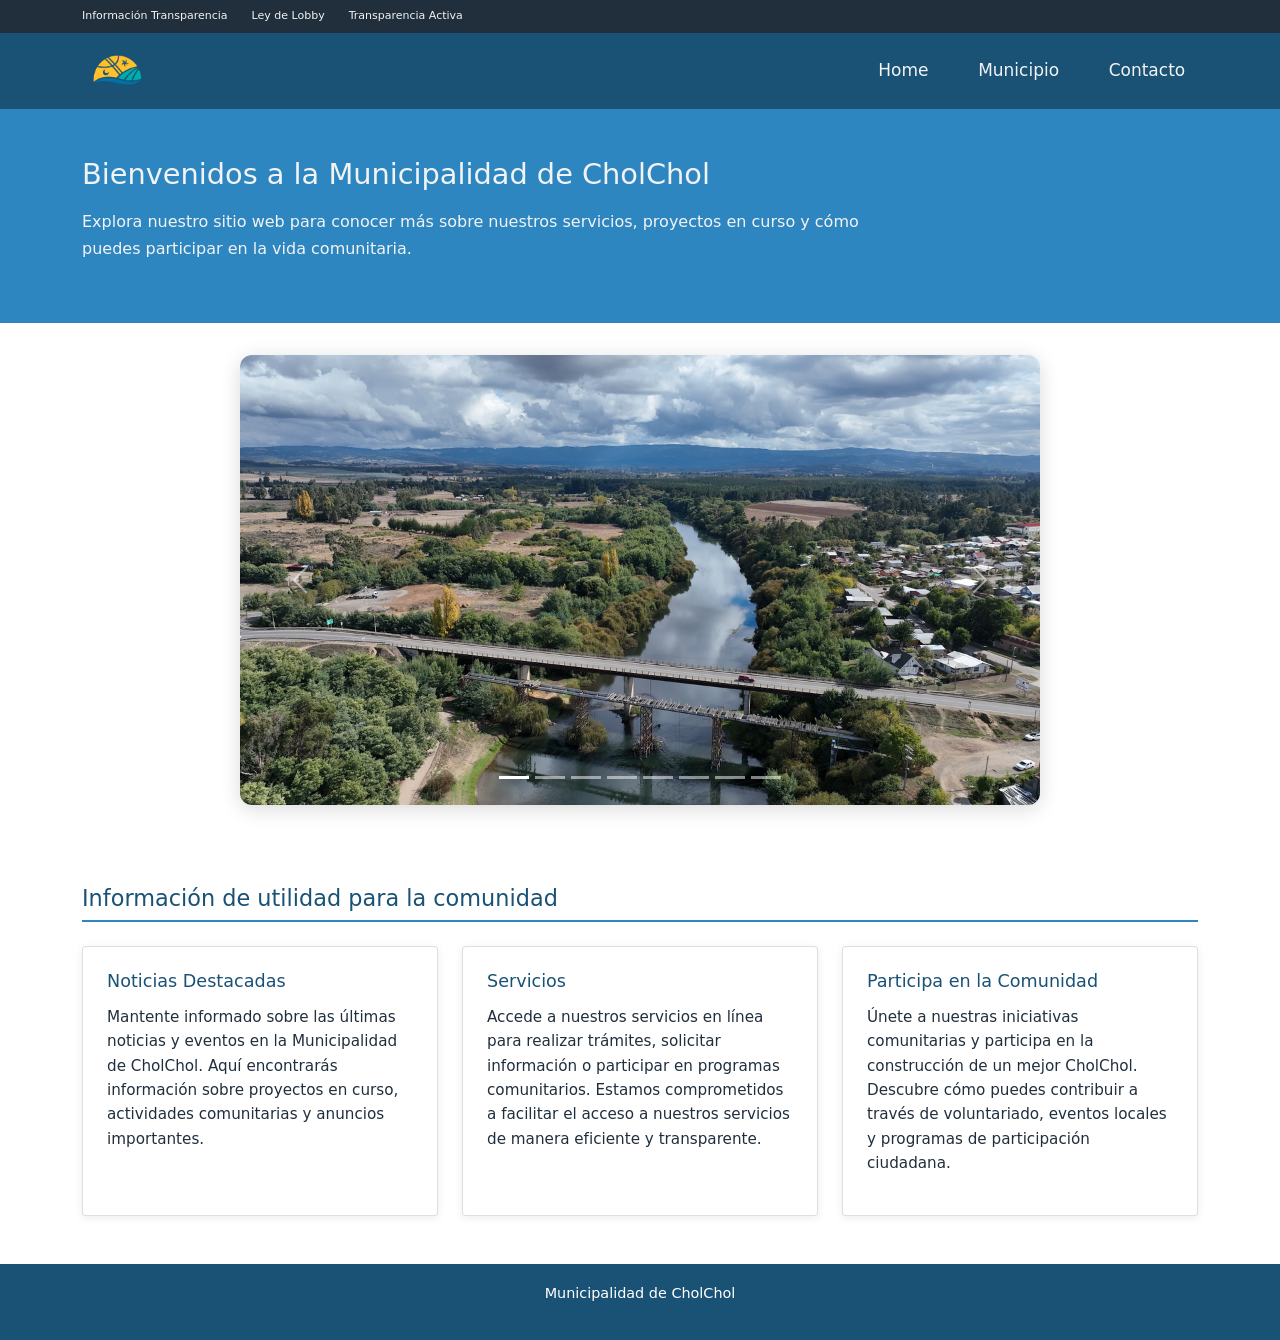
<file: index.html>
<!DOCTYPE html>
<html lang="es">
<head>
    <meta charset="UTF-8">
    <meta name="viewport" content="width=device-width, initial-scale=1.0">
    <meta name="description" content="Página web oficial de la Ilustre Municipalidad de CholChol">
    <title>Municipalidad CholChol</title>

    <link rel="stylesheet" href="style/style.css">
    <link rel="stylesheet" href="style/style_bootstrap.css">
</head>
<body>

    <header>
        <!-- Nav anexos -->
        <nav class="navBar_anexos">
            <div class="container">
                <a href="https://www.infotransparencia.cl/INSTITUCION/MU045" target="_blank" rel="noopener">Información Transparencia</a>
                <a href="https://www.leylobby.gob.cl/instituciones/MU045/cargos-pasivos?todos=1" target="_blank" rel="noopener">Ley de Lobby</a>
                <a href="https://www.portaltransparencia.cl/PortalPdT/directorio-de-organismos-regulados/?org=MU045" target="_blank" rel="noopener">Transparencia Activa</a>
            </div>
        </nav>

        <!-- Nav principal -->
        <nav class="navBar">
            <div class="container navBar__inner">
                <img src="img/logo_Cholchol.png" alt="Logo de la Municipalidad de CholChol" class="logo">
                <div class="navBar__links">
                    <a href="index.html">Home</a>
                    <a href="municipio.html">Municipio</a>
                    <a href="contacto.html">Contacto</a>
                </div>
            </div>
        </nav>
    </header>

    <main>

        <!-- Sección de bienvenida -->
        <section class="bienvenida">
            <div class="container">
                <h1>Bienvenidos a la Municipalidad de CholChol</h1>
                <p>Explora nuestro sitio web para conocer más sobre nuestros servicios, proyectos en curso y cómo puedes participar en la vida comunitaria.</p>
            </div>
        </section>

        <!-- Carrusel Bootstrap 5 -->
        <div class="carousel-wrapper">
            <div id="carouselExampleIndicators" class="carousel slide" data-bs-ride="carousel">
                <div class="carousel-indicators">
                    <button type="button" data-bs-target="#carouselExampleIndicators" data-bs-slide-to="0" class="active" aria-current="true" aria-label="Slide 1"></button>
                    <button type="button" data-bs-target="#carouselExampleIndicators" data-bs-slide-to="1" aria-label="Slide 2"></button>
                    <button type="button" data-bs-target="#carouselExampleIndicators" data-bs-slide-to="2" aria-label="Slide 3"></button>
                    <button type="button" data-bs-target="#carouselExampleIndicators" data-bs-slide-to="3" aria-label="Slide 4"></button>
                    <button type="button" data-bs-target="#carouselExampleIndicators" data-bs-slide-to="4" aria-label="Slide 5"></button>
                    <button type="button" data-bs-target="#carouselExampleIndicators" data-bs-slide-to="5" aria-label="Slide 6"></button>
                    <button type="button" data-bs-target="#carouselExampleIndicators" data-bs-slide-to="6" aria-label="Slide 7"></button>
                    <button type="button" data-bs-target="#carouselExampleIndicators" data-bs-slide-to="7" aria-label="Slide 8"></button>
                </div>

                <div class="carousel-inner">
                    <div class="carousel-item active">
                        <img class="d-block w-100" src="img/IMG1.jpg" alt="Imagen de CholChol 1">
                    </div>
                    <div class="carousel-item">
                        <img class="d-block w-100" src="img/IMG2.png" alt="Imagen de CholChol 2">
                    </div>
                    <div class="carousel-item">
                        <img class="d-block w-100" src="img/IMG3.jpg" alt="Imagen de CholChol 3">
                    </div>
                    <div class="carousel-item">
                        <img class="d-block w-100" src="img/IMG4.jpg" alt="Imagen de CholChol 4">
                    </div>
                    <div class="carousel-item">
                        <img class="d-block w-100" src="img/IMG5.jpg" alt="Imagen de CholChol 5">
                    </div>
                    <div class="carousel-item">
                        <img class="d-block w-100" src="img/IMG6.jpg" alt="Imagen de CholChol 6">
                    </div>
                    <div class="carousel-item">
                        <img class="d-block w-100" src="img/IMG7.jpg" alt="Imagen de CholChol 7">
                    </div>
                    <div class="carousel-item">
                        <img class="d-block w-100" src="img/IMG8.jpg" alt="Imagen de CholChol 8">
                    </div>
                </div>

                <button class="carousel-control-prev" type="button" data-bs-target="#carouselExampleIndicators" data-bs-slide="prev">
                    <span class="carousel-control-prev-icon" aria-hidden="true"></span>
                    <span class="visually-hidden">Anterior</span>
                </button>
                <button class="carousel-control-next" type="button" data-bs-target="#carouselExampleIndicators" data-bs-slide="next">
                    <span class="carousel-control-next-icon" aria-hidden="true"></span>
                    <span class="visually-hidden">Siguiente</span>
                </button>
            </div>
        </div>

        <!-- Sección de tarjetas -->
        <section class="seccion-cards">
            <div class="container">
                <h2 class="seccion-cards__titulo">Información de utilidad para la comunidad</h2>

                <div class="cards">

                    <div class="card">
                        <a href="noticias.html"></a>
                        <h3>Noticias Destacadas</h3>
                        <p>Mantente informado sobre las últimas noticias y eventos en la Municipalidad de CholChol. Aquí encontrarás información sobre proyectos en curso, actividades comunitarias y anuncios importantes.</p>
                    </div>

                    <div class="card">
                        <a href="servicios.html"></a>
                        <h3>Servicios</h3>
                        <p>Accede a nuestros servicios en línea para realizar trámites, solicitar información o participar en programas comunitarios. Estamos comprometidos a facilitar el acceso a nuestros servicios de manera eficiente y transparente.</p>
                    </div>

                    <div class="card">
                        <a href="participa.html"></a>
                        <h3>Participa en la Comunidad</h3>
                        <p>Únete a nuestras iniciativas comunitarias y participa en la construcción de un mejor CholChol. Descubre cómo puedes contribuir a través de voluntariado, eventos locales y programas de participación ciudadana.</p>
                    </div>

                </div>
            </div>
        </section>

    </main>

    <footer>
        <div class="container">
            <p> Municipalidad de CholChol</p>
        </div>
    </footer>

    <script src="https://cdn.jsdelivr.net/npm/bootstrap@5.3.0/dist/js/bootstrap.bundle.min.js"></script>
</body>
</html>
</file>
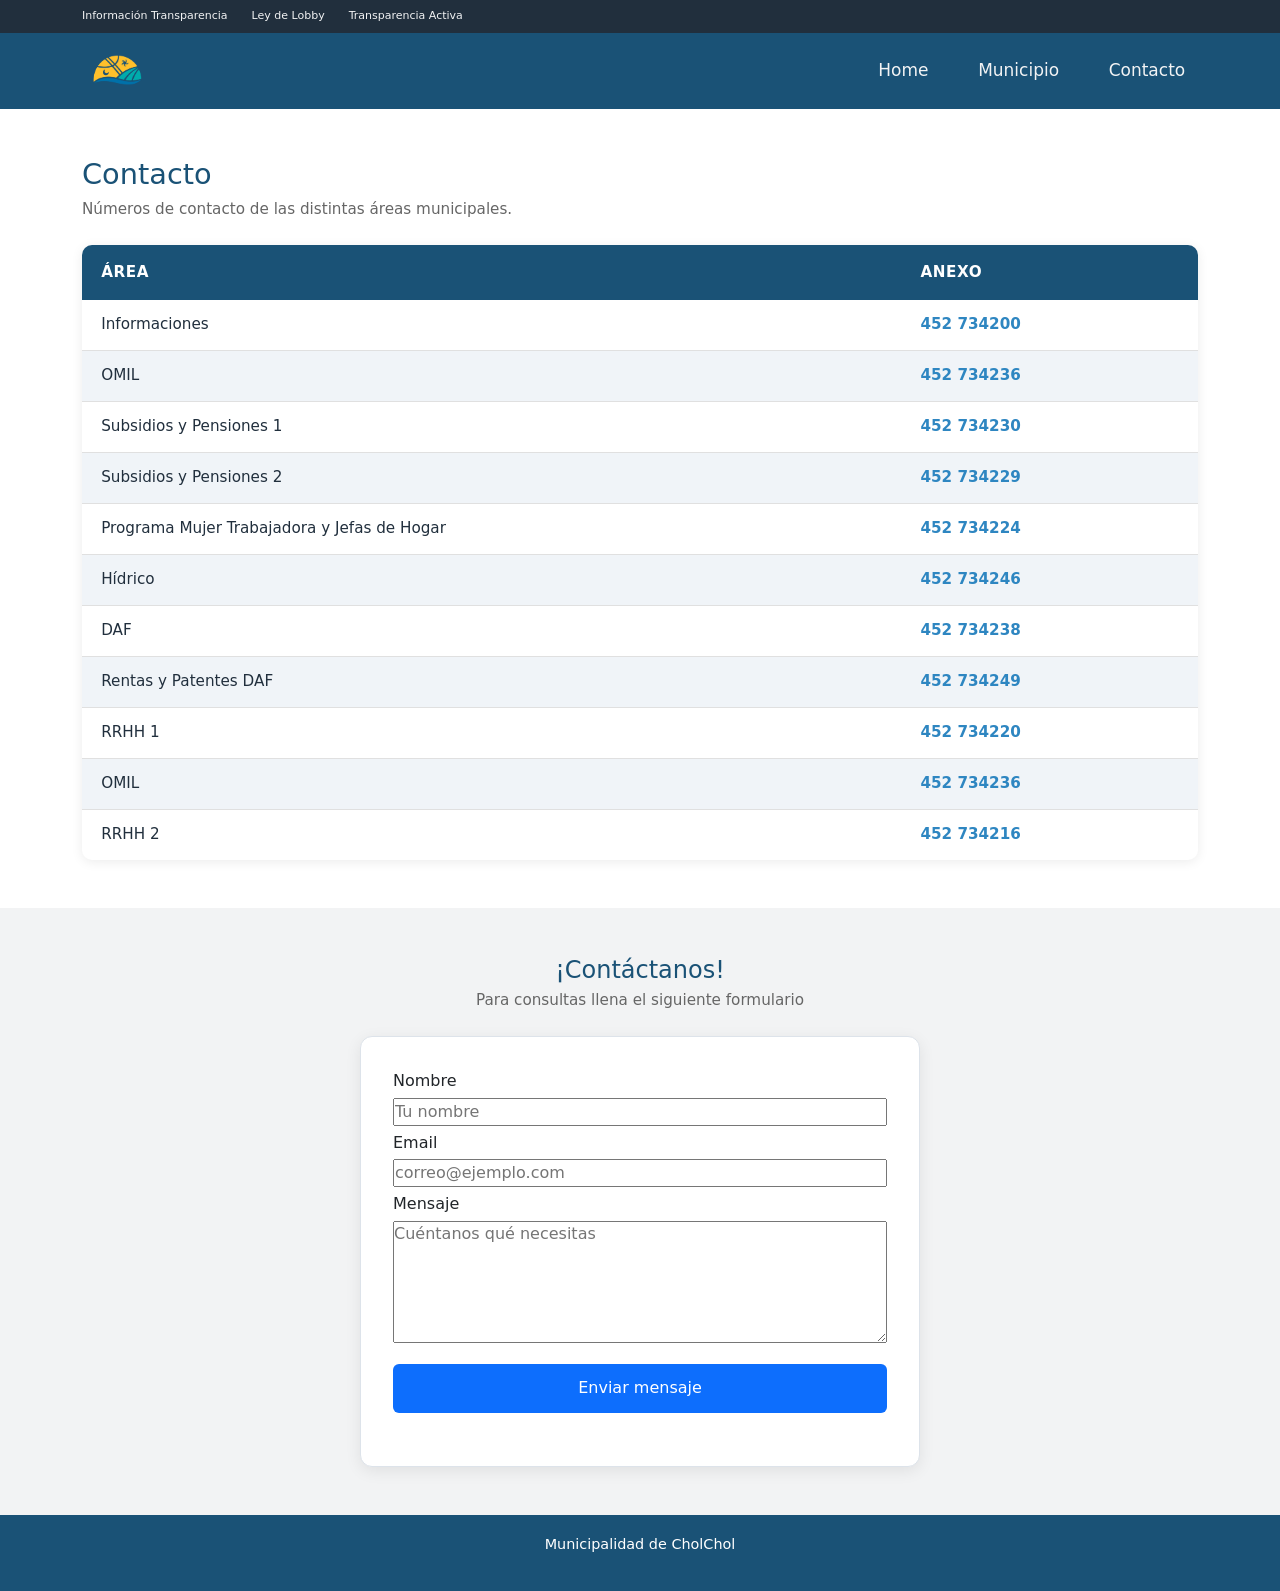
<file: contacto.html>
<!DOCTYPE html>
<html lang="es">
<head>
    <meta charset="UTF-8">
    <meta name="viewport" content="width=device-width, initial-scale=1.0">
    <meta name="description" content="Página web oficial de la Ilustre Municipalidad de CholChol">
    <title>Contacto — Municipalidad CholChol</title>

    <link rel="stylesheet" href="style/style.css">
    <link rel="stylesheet" href="style/style_bootstrap.css">
</head>
<body>

    <header>
        <!-- Nav_anexos -->
        <nav class="navBar_anexos">
            <div class="container">
                <a href="https://www.infotransparencia.cl/INSTITUCION/MU045" target="_blank" rel="noopener">Información Transparencia</a>
                <a href="https://www.leylobby.gob.cl/instituciones/MU045/cargos-pasivos?todos=1" target="_blank" rel="noopener">Ley de Lobby</a>
                <a href="https://www.portaltransparencia.cl/PortalPdT/directorio-de-organismos-regulados/?org=MU045" target="_blank" rel="noopener">Transparencia Activa</a>
            </div>
        </nav>

        <!-- Nav principal -->
        <nav class="navBar">
            <div class="container navBar__inner">
                <img src="img/logo_Cholchol.png" alt="Logo de la Municipalidad de CholChol" class="logo">
                <div class="navBar__links">
                    <a href="index.html">Home</a>
                    <a href="municipio.html">Municipio</a>
                    <a href="contacto.html">Contacto</a>
                </div>
            </div>
        </nav>
    </header>

    <!-- Main -->

    <main>

        <!-- Anexos -->
        <section class="contacto">
            <div class="container">

                <h1>Contacto</h1>
                <p>Números de contacto de las distintas áreas municipales.</p>

                <table>
                    <thead>
                        <tr>
                            <th>Área</th>
                            <th>Anexo</th>
                        </tr>
                    </thead>
                    <tbody>
                        <tr>
                            <td>Informaciones</td>
                            <td>452 734200</td>
                        </tr>
                        <tr>
                            <td>OMIL</td>
                            <td>452 734236</td>
                        </tr>
                        <tr>
                            <td>Subsidios y Pensiones 1</td>
                            <td>452 734230</td>
                        </tr>
                        <tr>
                            <td>Subsidios y Pensiones 2</td>
                            <td>452 734229</td>
                        </tr>
                        <tr>
                            <td>Programa Mujer Trabajadora y Jefas de Hogar</td>
                            <td>452 734224</td>
                        </tr>
                        <tr>
                            <td>Hídrico</td>
                            <td>452 734246</td>
                        </tr>
                        <tr>
                            <td>DAF</td>
                            <td>452 734238</td>
                        </tr>
                        <tr>
                            <td>Rentas y Patentes DAF</td>
                            <td>452 734249</td>
                        </tr>
                        <tr>
                            <td>RRHH 1</td>
                            <td>452 734220</td>
                        </tr>
                        <tr>
                            <td>OMIL</td>
                            <td>452 734236</td>
                        </tr>
                        <tr>
                            <td>RRHH 2</td>
                            <td>452 734216</td>
                        </tr>
                    </tbody>
                </table>
                <!-- ✅ Tabla cerrada aquí -->

            </div>
        </section>

        <!-- Formulario -->
        <section class="formulario-contacto">
            <div class="container">

                <h2>¡Contáctanos!</h2>
                <p>Para consultas llena el siguiente formulario</p>

                <form id="contactForm" novalidate>

                    <label for="name">Nombre</label>
                    <input type="text" id="name" name="name" placeholder="Tu nombre" required>

                    <label for="email">Email</label>
                    <input type="email" id="email" name="email" placeholder="correo@ejemplo.com" required>

                    <label for="message">Mensaje</label>
                    <textarea id="message" name="message" rows="5" placeholder="Cuéntanos qué necesitas" required></textarea>

                    <button type="submit" class="btn-primary">Enviar mensaje</button>

                    <p class="form__feedback" id="formFeedback"></p>

                </form>

            </div>
        </section>

    </main>

    <footer>
        <div class="container">
            <p>Municipalidad de CholChol</p>
        </div>
    </footer>

    <script src="https://cdn.jsdelivr.net/npm/bootstrap@5.3.0/dist/js/bootstrap.bundle.min.js"></script>
    <script src="script.js"></script>
</body>
</html>
</file>
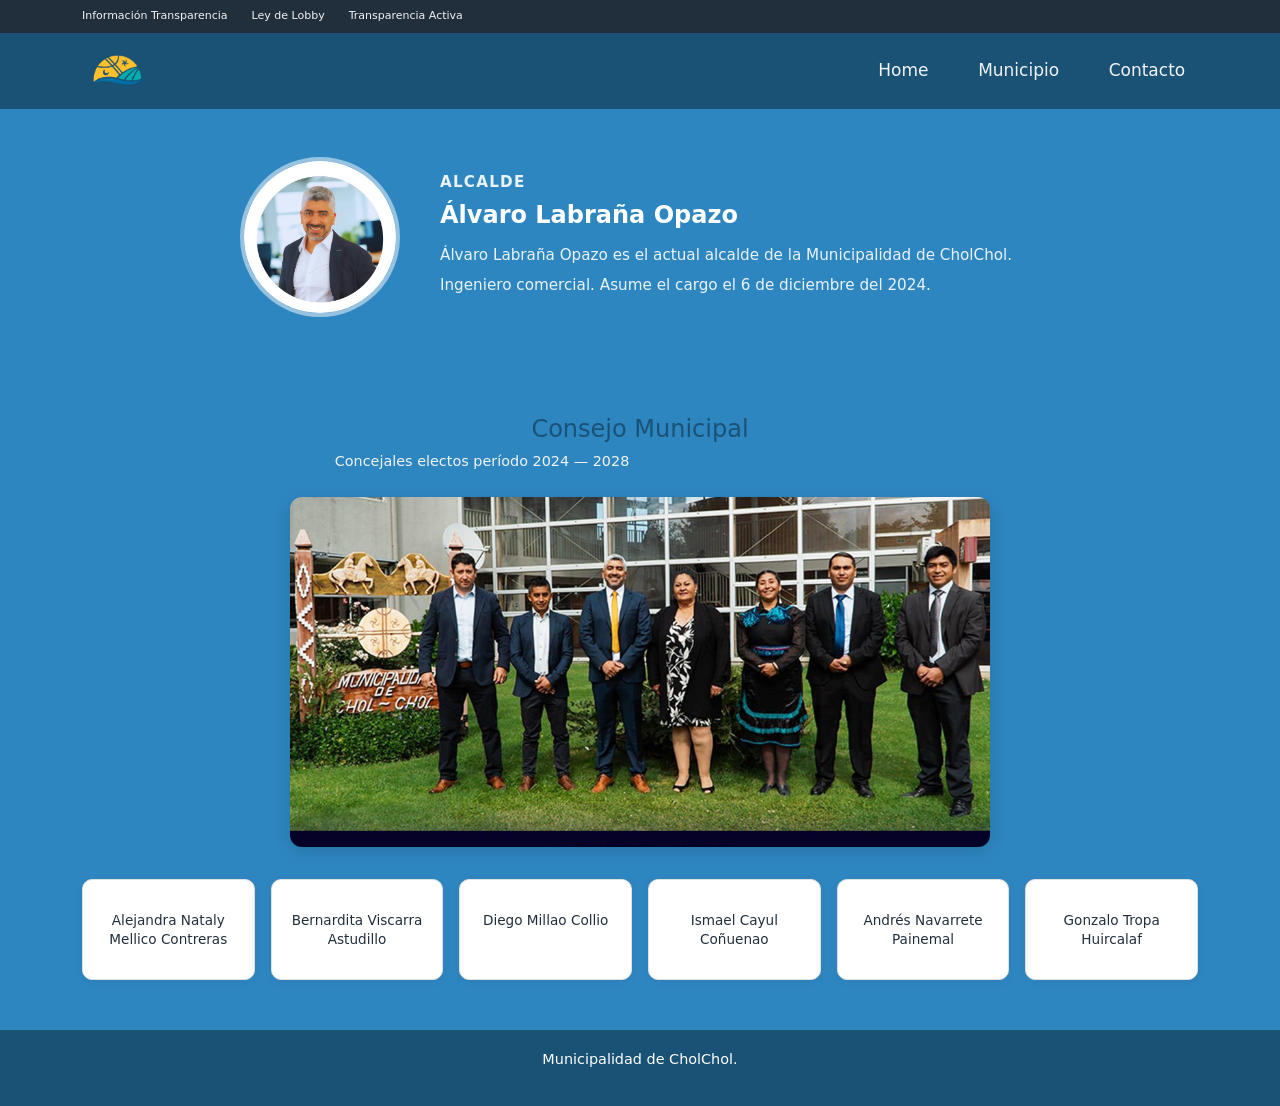
<file: municipio.html>
<!DOCTYPE html>
<html lang="es">
<head>
    <meta charset="UTF-8">
    <meta name="viewport" content="width=device-width, initial-scale=1.0">
    <meta name="description" content="Página web oficial de la Ilustre Municipalidad de CholChol">
    <title>Municipalidad CholChol</title>

    <link rel="stylesheet" href="style/style.css">
    <link rel="stylesheet" href="style/style_bootstrap.css">
</head>
<body>

    <header>
        <!-- Nav anexos -->
        <nav class="navBar_anexos">
            <div class="container">
                <a href="https://www.infotransparencia.cl/INSTITUCION/MU045" target="_blank" rel="noopener">Información Transparencia</a>
                <a href="https://www.leylobby.gob.cl/instituciones/MU045/cargos-pasivos?todos=1" target="_blank" rel="noopener">Ley de Lobby</a>
                <a href="https://www.portaltransparencia.cl/PortalPdT/directorio-de-organismos-regulados/?org=MU045" target="_blank" rel="noopener">Transparencia Activa</a>
            </div>
        </nav>

        <!-- Nav principal -->
        <nav class="navBar">
            <div class="container navBar__inner">
                <img src="img/logo_Cholchol.png" alt="Logo de la Municipalidad de CholChol" class="logo">
                <div class="navBar__links">
                    <a href="index.html">Home</a>
                    <a href="municipio.html">Municipio</a>
                    <a href="contacto.html">Contacto</a>
                </div>
            </div>
        </nav>
    </header>

    <!-- Main -->

    <main>

        <!-- Sección de Alcalde -->

        <div class="bienvenida">
            <div class="container">
                <div class="alcalde">
                    <div class="alcalde_img">
                        <img src="img/alcalde.jpg" alt="Alcalde de CholChol">
                    </div>
                    <div class="alcalde_info">
                        <p class="alcalde_cargo">Alcalde</p>
                        <h2>Álvaro Labraña Opazo</h2>
                        <p>Álvaro Labraña Opazo es el actual alcalde de la Municipalidad de CholChol.</p>
                        <p>Ingeniero comercial. Asume el cargo el 6 de diciembre del 2024.</p>
                    </div>
                </div>
            </div>
        </div>

        <!-- Sección de Consejo Municipal -->

        <div class="bienvenida">
            <div class="container">
                <!-- Título -->
                <div class="consejo_titulo">
                    <h2>Consejo Municipal</h2>
                    <p>Concejales electos período 2024 — 2028</p>
                </div>

                <!-- Imagen del Consejo Municipal -->
                <div class="consejo_img">
                    <img src="img/consejo_municipal.jpg" alt="Consejo Municipal">
                </div>

                <!-- Tarjetas de concejales -->
                <div class="concejales">

                    <div class="concejal">
                        <i class="fa-solid fa-user"></i>
                        <p>Alejandra Nataly Mellico Contreras</p>
                    </div>

                    <div class="concejal">
                        <i class="fa-solid fa-user"></i>
                        <p>Bernardita Viscarra Astudillo</p>
                    </div>

                    <div class="concejal">
                        <i class="fa-solid fa-user"></i>
                        <p>Diego Millao Collio</p>
                    </div>

                    <div class="concejal">
                        <i class="fa-solid fa-user"></i>
                        <p>Ismael Cayul Coñuenao</p>
                    </div>

                    <div class="concejal">
                        <i class="fa-solid fa-user"></i>
                        <p>Andrés Navarrete Painemal</p>
                    </div>

                    <div class="concejal">
                        <i class="fa-solid fa-user"></i>
                        <p>Gonzalo Tropa Huircalaf</p>
                    </div>

                </div>
            </div>
        </div>
    </main>
        <footer>
        <div class="container">
            <p>Municipalidad de CholChol.</p>
        </div>
    </footer>

    <script src="https://cdn.jsdelivr.net/npm/bootstrap@5.3.0/dist/js/bootstrap.bundle.min.js"></script>
</body>
</html>
</file>
<file: style/style.css>
:root {
    --color-primario:   #1A5276;
    --color-secundario: #2E86C1;
    --color-fondo:      #F2F3F4;
    --color-texto:      #212F3D;
    --color-alerta:     #E8A020;
}


* {
    margin: 0;
    padding: 0;
    box-sizing: border-box;
}

html {
    scroll-behavior: smooth;
}

body {
    background-color: var(--color-fondo);
    font-family: 'Segoe UI', 'Roboto', Arial, Helvetica, sans-serif;
    color: var(--color-texto);
}

/* Contenedor*/
.container {
    max-width: 1100px;
    margin: 0 auto;
    padding: 0 1.5rem;
    width: 100%;
}

/* Header y Nav*/

/* Nav_anexos */
.navBar_anexos {
    background-color: var(--color-texto);
    padding: 0.5rem 0;
}

.navBar_anexos .container {
    display: flex;
    gap: 1.5rem;
    align-items: center;
    flex-wrap: wrap;
}

.navBar_anexos a {
    color: var(--color-fondo);
    text-decoration: none;
    font-size: 11px;
    transition: color 0.3s ease;
}

.navBar_anexos a:hover {
    color: var(--color-alerta);
}

/* Nav principal */
.navBar {
    background-color: var(--color-primario);
    padding: 0.5rem 0;
}

.navBar__inner {
    display: flex;
    align-items: center;
    justify-content: space-between;
}

.navBar__links {
    display: flex;
    gap: 1.5rem;
    align-items: center;
}

.navBar__links a {
    color: var(--color-fondo);
    text-decoration: none;
    font-size: 17px;
    padding: 0.4rem 0.8rem;
    border-radius: 5px;
    transition: background-color 0.3s ease, color 0.3s ease;
}

.navBar__links a:hover {
    background-color: rgba(255, 255, 255, 0.15);
    color: var(--color-alerta);
}

/* Logo */
.logo {
    width: 70px;
    padding: 0.5rem 0;
}

/* Bienvenida*/
.bienvenida {
    padding: 2.5rem 0;
    background-color: var(--color-secundario);
    border-bottom: 2px solid var(--color-secundario);
}

.bienvenida h1 {
    font-size: 1.8rem;
    color: var(--color-fondo);
    margin-bottom: 1rem;
}

.bienvenida p {
    font-size: 1rem;
    line-height: 1.7;
    color: var(--color-fondo);
    margin-bottom: 0.7rem;
    max-width: 800px;
}

/* Carrusel */

.carousel-wrapper {
    max-width: 800px;      /* ancho máximo del carrusel */
    margin: 2rem auto;     /* centrado horizontal + espacio arriba y abajo */
    border-radius: 12px;   /* bordes redondeados opcionales */
    overflow: hidden;      /* recorta las esquinas de las imágenes */
    box-shadow: 0 4px 20px rgba(0, 0, 0, 0.15); /* sombra opcional */
}


.carousel-item img {
    width: 100%;
    height: 450px;
    object-fit: cover;
    object-position: center;
}

/* Cards */
.seccion-cards {
    padding: 3rem 0;
}

.seccion-cards__titulo {
    font-size: 1.4rem;
    color: var(--color-primario);
    margin-bottom: 1.5rem;
    padding-bottom: 0.5rem;
    border-bottom: 2px solid var(--color-secundario);
}

.cards {
    display: grid;
    grid-template-columns: repeat(auto-fit, minmax(280px, 1fr));
    gap: 1.5rem;
}

.card {
    position: relative;
    background-color: white;
    border: 1px solid #ddd;
    border-radius: 10px;
    padding: 1.5rem;
    min-height: 220px;
    box-shadow: 0 2px 8px rgba(0, 0, 0, 0.08);
    transition: transform 0.3s ease, box-shadow 0.3s ease, border-color 0.3s ease;
    cursor: pointer;
}

.card:hover {
    transform: translateY(-5px);
    box-shadow: 0 10px 24px rgba(0, 0, 0, 0.15);
    border-color: var(--color-secundario);
}

.card a {
    position: absolute;
    inset: 0;
    text-decoration: none;
    border-radius: 10px;
}

.card h3 {
    font-size: 1.1rem;
    color: var(--color-primario);
    margin-bottom: 0.8rem;
}

.card p {
    font-size: 0.95rem;
    line-height: 1.6;
    color: var(--color-texto);
}

/* Municipio */

/*seccion alcalde*/
.bienvenida {
    background-color: var(--color-secundario);
    padding: 2rem 0;
}

.bienvenida {
    background-color: var(--color-secundario);
    padding: 3rem 0;
}

.alcalde {
    display: flex;
    align-items: center;
    gap: 2.5rem;
    max-width: 800px;
    margin: 0 auto;
}

.alcalde_img {
    flex-shrink: 0;
    min-width: 160px;
    max-width: 160px;
    height: 160px;
}

.alcalde_img img {
    width: 100%;
    height: 100%;
    object-fit: cover;
    object-position: top;
    border-radius: 50%;
    border: 4px solid rgba(255, 255, 255, 0.5);
}

.alcalde_info {
    flex: 1;
    min-width: 0;
    color: white;
}

.alcalde_cargo {
    font-size: 0.85rem;
    font-weight: 600;
    color: rgba(255, 255, 255, 0.75);
    text-transform: uppercase;
    letter-spacing: 0.08em;
    margin-bottom: 0.4rem;
}

.alcalde_info h2 {
    font-size: 1.5rem;
    font-weight: 700;
    color: white;
    margin-bottom: 0.8rem;
}

.alcalde_info p {
    font-size: 0.95rem;
    line-height: 1.7;
    color: rgba(255, 255, 255, 0.9);
    margin-bottom: 0.3rem;
}

@media (max-width: 600px) {
    .alcalde {
        flex-direction: column;
        text-align: center;
        padding: 0 1rem;
    }
}

/*seccion concejales*/
.consejo_img {
    text-align: center;
    margin-bottom: 2rem;
}

.consejo_img img {
    width: 100%;
    max-width: 700px;    
    height: 350px;
    object-fit: cover;
    object-position: center;
    border-radius: 12px;
    box-shadow: 0 4px 16px rgba(0, 0, 0, 0.15);
}

.consejo_titulo {
    text-align: center;
    margin-bottom: 1.5rem;
}

.consejo_titulo h2 {
    font-size: 1.5rem;
    color: var(--color-primario);
    margin-bottom: 0.3rem;
}

.consejo_titulo p {
    font-size: 0.9rem;
    color: var(--color-fondo);
}

.concejales {
    display: grid;
    grid-template-columns: repeat(auto-fit, minmax(160px, 1fr));
    gap: 1rem;
}

.concejal {
    background-color: white;
    border: 1px solid #e0e0e0;
    border-radius: 10px;
    padding: 1.2rem 1rem;
    text-align: center;
    box-shadow: 0 2px 8px rgba(0, 0, 0, 0.06);
    transition: transform 0.3s ease, box-shadow 0.3s ease, border-color 0.3s ease;
}

.concejal:hover {
    transform: translateY(-4px);
    box-shadow: 0 8px 20px rgba(0, 0, 0, 0.12);
    border-color: var(--color-secundario);
}

.concejal i {
    font-size: 2rem;
    color: var(--color-secundario);
    display: block;
    margin-bottom: 0.7rem;
}

.concejal p {
    font-size: 0.85rem;
    color: var(--color-texto);
    line-height: 1.4;
    font-weight: 500;
}

/* Responsividad */
@media (max-width: 600px) {
    .consejo_img img {
        height: 200px;
    }
    .concejales {
        grid-template-columns: repeat(2, 1fr);
    }
}

   /* Contacto */

.contacto {
    padding: 3rem 0;
}

.contacto h1 {
    font-size: 1.8rem;
    color: var(--color-primario);
    margin-bottom: 0.4rem;
}

.contacto > .container > p {
    color: #666;
    font-size: 0.95rem;
    margin-bottom: 1.5rem;
}

/* Tabla */
table {
    width: 100%;
    border-collapse: collapse;  
    background-color: white;
    border-radius: 10px;
    overflow: hidden;
    box-shadow: 0 2px 12px rgba(0, 0, 0, 0.08);
}

thead {
    background-color: var(--color-primario);
    color: white;
}

thead th {
    padding: 1rem 1.2rem;
    text-align: left;
    font-size: 0.95rem;
    font-weight: 600;
    letter-spacing: 0.04em;
    text-transform: uppercase;
}

tbody tr {
    border-bottom: 1px solid #e0e0e0;
    transition: background-color 0.2s ease;
}

tbody tr:nth-child(even) {
    background-color: #f0f4f8;
}

tbody tr:hover {
    background-color: #dbeafe;  
}

tbody tr:last-child {
    border-bottom: none;
}

tbody td {
    padding: 0.85rem 1.2rem;
    font-size: 0.95rem;
    color: var(--color-texto);
}

tbody td:last-child {
    color: var(--color-secundario);
    font-weight: 600;
}

/* Responsividad */
@media (max-width: 600px) {
    .contacto {
        overflow-x: auto;   
    }

    table {
        min-width: 400px;
    }

    thead th,
    tbody td {
        padding: 0.7rem 0.8rem;
        font-size: 0.85rem;
    }
}

/* Formulario */

.formulario-contacto {
    padding: 3rem 0;
    background-color: var(--color-fondo);
}

.formulario-contacto h2 {
    font-size: 1.5rem;
    color: var(--color-primario);
    margin-bottom: 0.3rem;
}

.formulario-contacto > .container > p {
    color: #666;
    margin-bottom: 1.5rem;
    font-size: 0.95rem;
}

.formulario-contacto form {
    max-width: 560px;
    margin: 0 auto;           
    background-color: white;
    border: 1px solid #dde3ea;
    border-radius: 12px;
    padding: 2rem;
    box-shadow: 0 4px 16px rgba(0, 0, 0, 0.08);
    display: flex;
    flex-direction: column;
    gap: 0.3rem;
}

.formulario-contacto h2,
.formulario-contacto > .container > p {
    text-align: center;
}

.btn-primary {
    margin-top: 1rem;
    background-color: var(--color-primario);
    color: white;
    border: none;
    padding: 0.8rem;
    border-radius: 6px;
    font-size: 1rem;
    cursor: pointer;
    width: 100%;              
    transition: background-color 0.3s ease;
}

.btn-primary:hover {
    background-color: var(--color-secundario);
}

/* Footer*/
footer {
    background-color: var(--color-primario);
    color: white;
    text-align: center;
    padding: 1.2rem 0;
    font-size: 0.9rem;
}

/* Responsividad */
@media (max-width: 900px) {
    .bienvenida h1 {
        font-size: 1.5rem;
    }

    .carousel-item img {
        height: 320px;
    }

    .cards {
        grid-template-columns: repeat(auto-fit, minmax(220px, 1fr));
    }
}

@media (max-width: 600px) {
    .navBar__inner {
        flex-direction: column;
        gap: 0.5rem;
        padding: 0.5rem 0;
    }

    .navBar__links {
        gap: 0.5rem;
        flex-wrap: wrap;
        justify-content: center;
    }

    .navBar__links a {
        font-size: 14px;
    }

    .carousel-item img {
        height: 220px;
    }

    .cards {
        grid-template-columns: 1fr;
    }

    .bienvenida {
        padding: 1.5rem 0;
    }

    .seccion-cards {
        padding: 2rem 0;
    }
}
</file>
